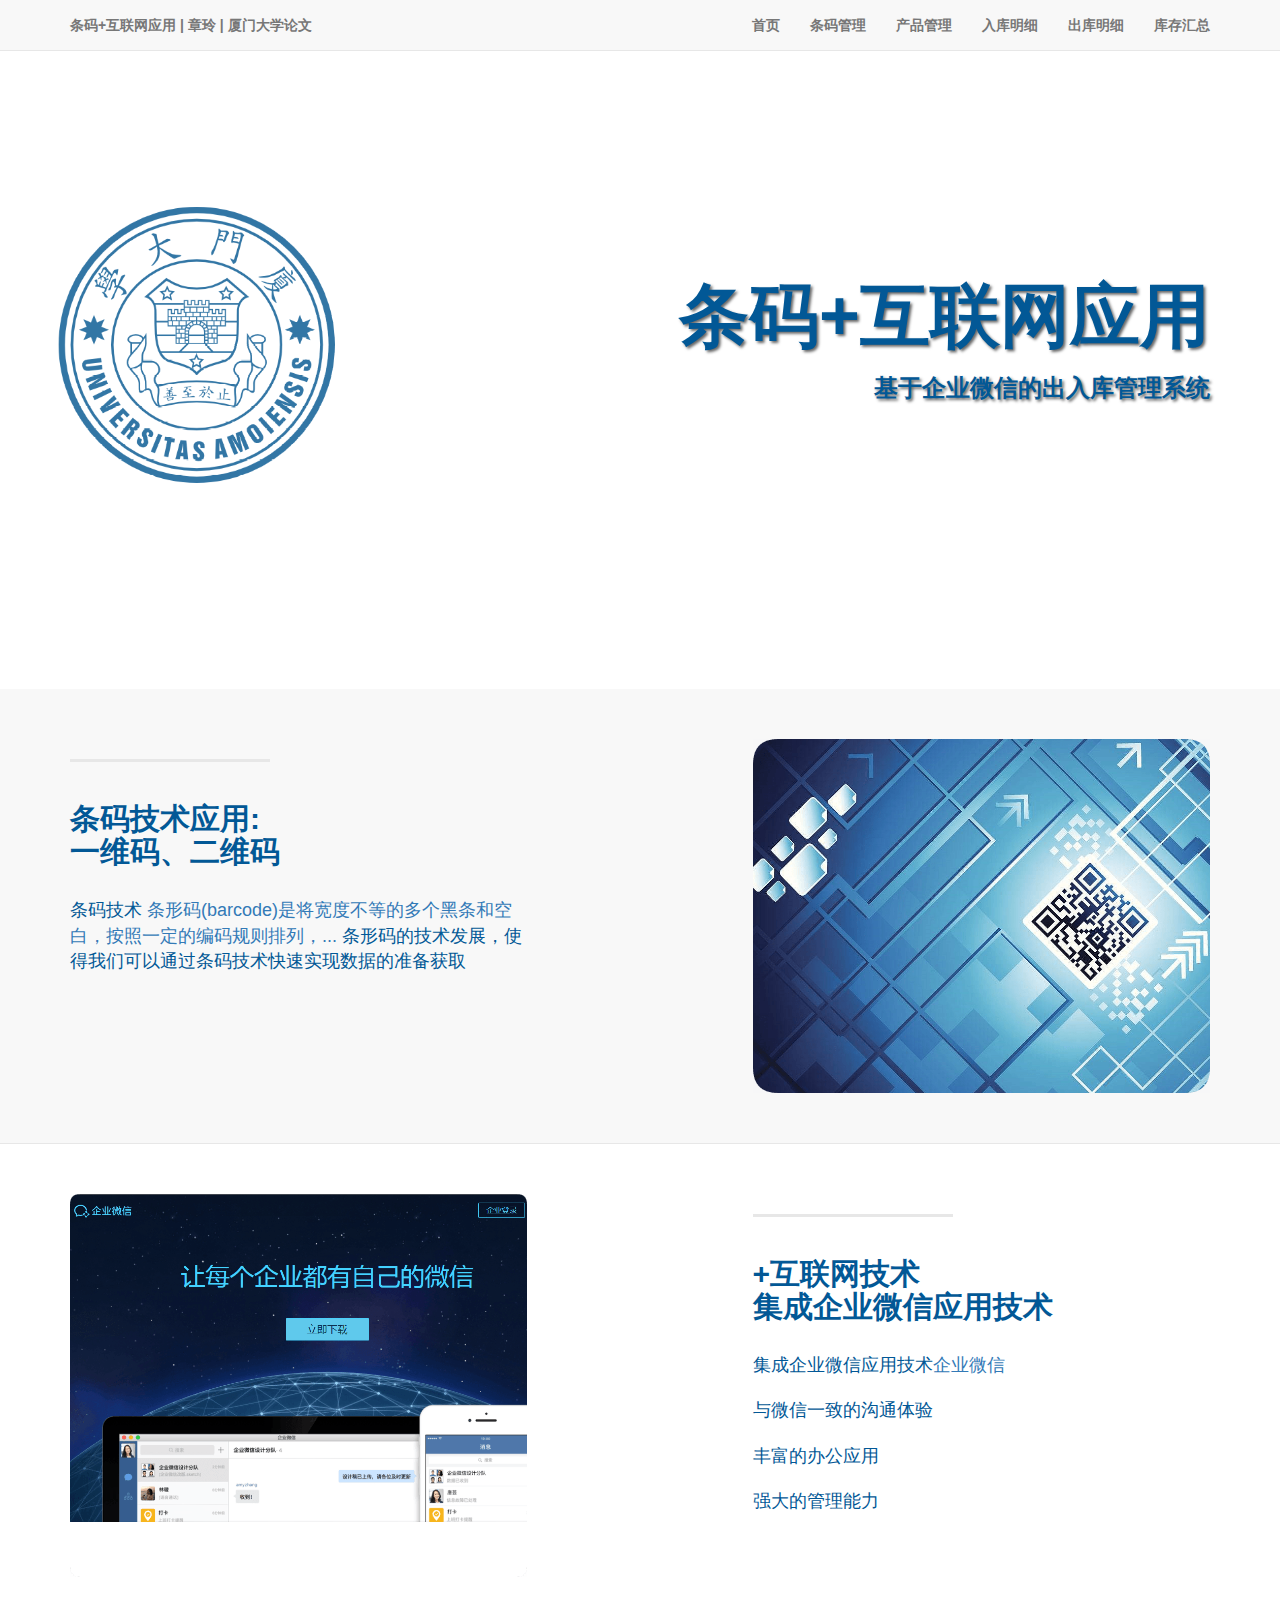
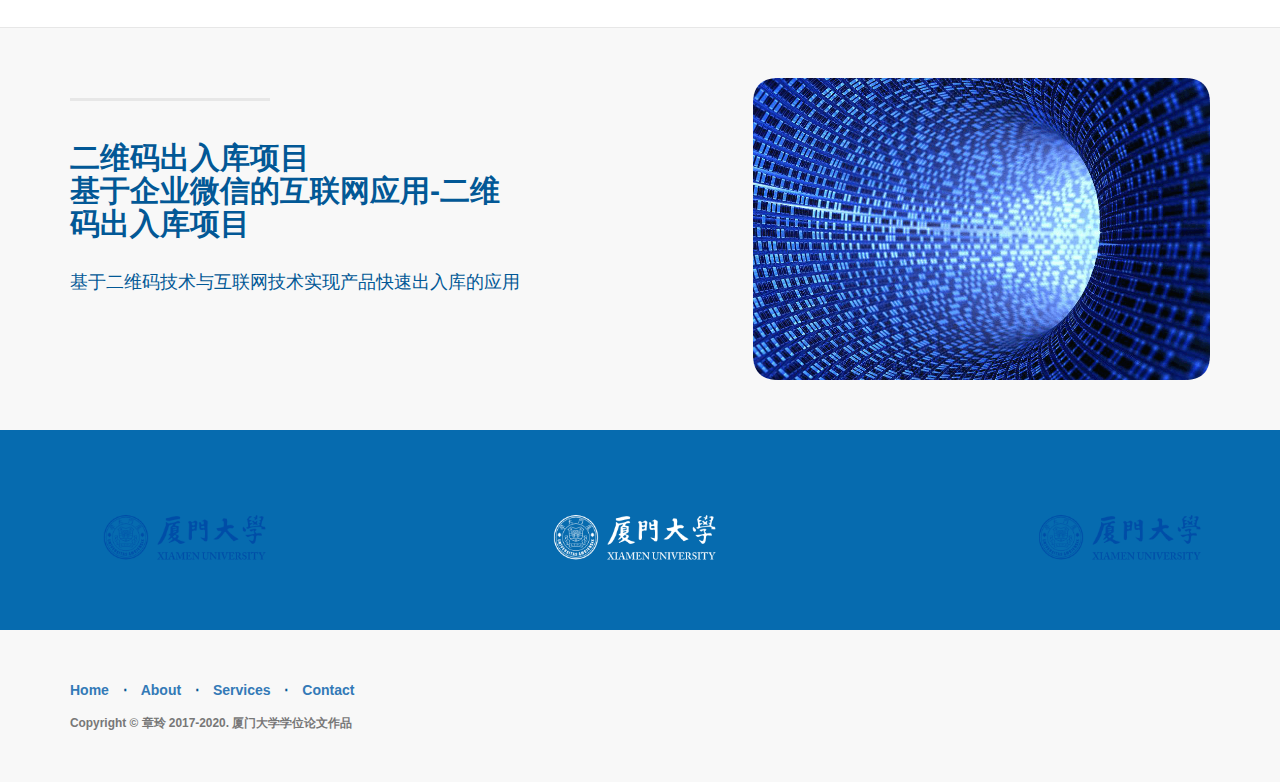
<file: PPWEB/index.html>
﻿<!DOCTYPE html>
<html lang="en">

<head>

    <meta charset="utf-8">
    <meta http-equiv="X-UA-Compatible" content="IE=edge">
    <meta name="viewport" content="width=device-width, initial-scale=1">
    <meta name="description" content="">
    <meta name="author" content="">

    <title>基于条码+互联网技术的应用</title>

    <!-- Bootstrap Core CSS -->
    <link href="css/bootstrap.min.css" rel="stylesheet"/>

    <!-- Custom CSS -->
    <link href="css/landing-page.css" rel="stylesheet"/>

    <!-- Custom Fonts -->
    <link href="font-awesome/css/font-awesome.min.css" rel="stylesheet" type="text/css">
    <!--<link href="https://fonts.googleapis.com/css?family=Lato:300,400,700,300italic,400italic,700italic" rel="stylesheet" type="text/css">-->

    <!-- HTML5 Shim and Respond.js IE8 support of HTML5 elements and media queries -->
    <!-- WARNING: Respond.js doesn't work if you view the page via file:// -->
    <!--[if lt IE 9]>
        <script src="https://oss.maxcdn.com/libs/html5shiv/3.7.0/html5shiv.js"></script>
        <script src="https://oss.maxcdn.com/libs/respond.js/1.4.2/respond.min.js"></script>
    <![endif]-->

</head>

<body>

    <!-- Navigation -->
    <nav class="navbar navbar-default navbar-fixed-top topnav" role="navigation">
        <div class="container topnav">
            <!-- Brand and toggle get grouped for better mobile display -->
            <div class="navbar-header">
                <button type="button" class="navbar-toggle" data-toggle="collapse" data-target="#bs-example-navbar-collapse-1">
                    <span class="sr-only">Toggle navigation</span>
                    <span class="icon-bar"></span>
                    <span class="icon-bar"></span>
                    <span class="icon-bar"></span>
                </button>
                <a class="navbar-brand topnav" href="Index.html">条码+互联网应用 | 章玲 | 厦门大学论文 </a>
            </div>
            <!-- Collect the nav links, forms, and other content for toggling -->
            <li class="collapse navbar-collapse" id="bs-example-navbar-collapse-1"/>
            <ul class="nav navbar-nav navbar-right">
                <li><a href="Index.html">首页</a></li>
                <li><a href="barcodegen.html">条码管理</a></li>
                <li><a href="InventoryList.html">产品管理</a></li>
                <li><a href="StoreDetail.html">入库明细</a></li>
                <li><a href="DeliveryDetail.html">出库明细</a></li>
                <li><a href="CurrentStock.html">库存汇总</a></li>
            </ul>
            <!-- /.navbar-collapse -->
        </div>
        <!-- /.container -->
    </nav>


    <!-- Header -->
    <a name="about"></a>
    <div class="intro-header">
        <div class="container">

            <div class="row">
                <div class="col-lg-12">
                    <div class="intro-message">
                        <h1>条码+互联网应用</h1>
                        <h3>基于企业微信的出入库管理系统</h3>
                        
                    </div>
                </div>
            </div>

        </div>
        <!-- /.container -->

    </div>
    <!-- /.intro-header -->

    <!-- Page Content -->

    <a name="services"></a>
    <div class="content-section-a">

        <div class="container">
            <div class="row">
                <div class="col-lg-5 col-sm-6">
                    <hr class="section-heading-spacer">
                    <div class="clearfix"></div>
                    <h2 class="section-heading">条码技术应用:<br>
                        一维码、二维码</h2>
                    <p class="lead">条码技术 <a target="_blank" href="http://baike.baidu.com/item/%E6%9D%A1%E5%BD%A2%E7%A0%81/278988?share_fr=pc_qq">条形码(barcode)是将宽度不等的多个黑条和空白，按照一定的编码规则排列，...</a> 条形码的技术发展，使得我们可以通过条码技术快速实现数据的准备获取</p>
                </div>
                <div class="col-lg-5 col-lg-offset-2 col-sm-6">
                    <img class="img-responsive" src="img/barcodepad.png" alt="">
                </div>
            </div>

        </div>
        <!-- /.container -->

    </div>
    <!-- /.content-section-a -->

    <div class="content-section-b">

        <div class="container">

            <div class="row">
                <div class="col-lg-5 col-lg-offset-1 col-sm-push-6  col-sm-6">
                    <hr class="section-heading-spacer">
                    <div class="clearfix"></div>
                    <h2 class="section-heading">+互联网技术<br>
                        集成企业微信应用技术</h2>
                    <p class="lead">集成企业微信应用技术<a target="_blank" href="http://www.psdcovers.com/">企业微信</a></p>
                    <p class="lead">与微信一致的沟通体验</p>
                    <p class="lead">丰富的办公应用</p>
                    <p class="lead">强大的管理能力</p>
                </div>
                <div class="col-lg-5 col-sm-pull-6  col-sm-6">
                    <img class="img-responsive" src="img/WechatE.png" alt="">
                </div>
            </div>

        </div>
        <!-- /.container -->

    </div>
    <!-- /.content-section-b -->

    <div class="content-section-a">

        <div class="container">

            <div class="row">
                <div class="col-lg-5 col-sm-6">
                    <hr class="section-heading-spacer">
                    <div class="clearfix"></div>
                    <h2 class="section-heading">二维码出入库项目<br/>
                        基于企业微信的互联网应用-二维码出入库项目
                    </h2>
                    <p class="lead">基于二维码技术与互联网技术实现产品快速出入库的应用</p>
                </div>
                <div class="col-lg-5 col-lg-offset-2 col-sm-6">
                    <img class="img-responsive" src="img/GDP.png" alt="">
                </div>
            </div>

        </div>
        <!-- /.container -->

    </div>
    <!-- /.content-section-a -->

    <a name="contact"></a>
    <div class="banner">

        <div class="container">

            <!--<div class="row">
                <div class="col-lg-6">
                    <h2>联系我们:</h2>
                </div>
                <div class="col-lg-6">
                    <ul class="list-inline banner-social-buttons">
                        <li>
                            <a href="https://www.baidu.com/p/tiebing87?from=pp" class="btn btn-default btn-lg"><i class="fa fa-globe fa-fw"></i><span class="network-name">Baidu</span></a>
                        </li>
                        <li>
                            <a href="https://github.com/UpjdTeam/PPSolution" class="btn btn-default btn-lg"><i class="fa fa-github fa-fw"></i><span class="network-name">Github</span></a>
                        </li>
                        <li>
                            <a href="mailto:408545435@qq.com" class="btn btn-default btn-lg"><i class="fa fa-envelope-o fa-fw"></i><span class="network-name">Mail</span></a>
                        </li>
                    </ul>
                </div>
            </div>-->

        </div>
        <!-- /.container -->

    </div>
    <!-- /.banner -->

    <!-- Footer -->
    <footer>
        <div class="container">
            <div class="row">
                <div class="col-lg-12">
                    <ul class="list-inline">
                        <li>
                            <a href="#">Home</a>
                        </li>
                        <li class="footer-menu-divider">&sdot;</li>
                        <li>
                            <a href="#about">About</a>
                        </li>
                        <li class="footer-menu-divider">&sdot;</li>
                        <li>
                            <a href="#services">Services</a>
                        </li>
                        <li class="footer-menu-divider">&sdot;</li>
                        <li>
                            <a href="#contact">Contact</a>
                        </li>
                    </ul>
                    <p class="copyright text-muted small">Copyright &copy; 章玲 2017-2020. 厦门大学学位论文作品</p>
                </div>
            </div>
        </div>
    </footer>

    <!-- jQuery -->
    <script src="js/jquery/1.12.4/jquery.min.js"></script>

    <!-- Bootstrap Core JavaScript -->
    <script src="js/bootstrap.min.js"></script>

</body>

</html>
</file>
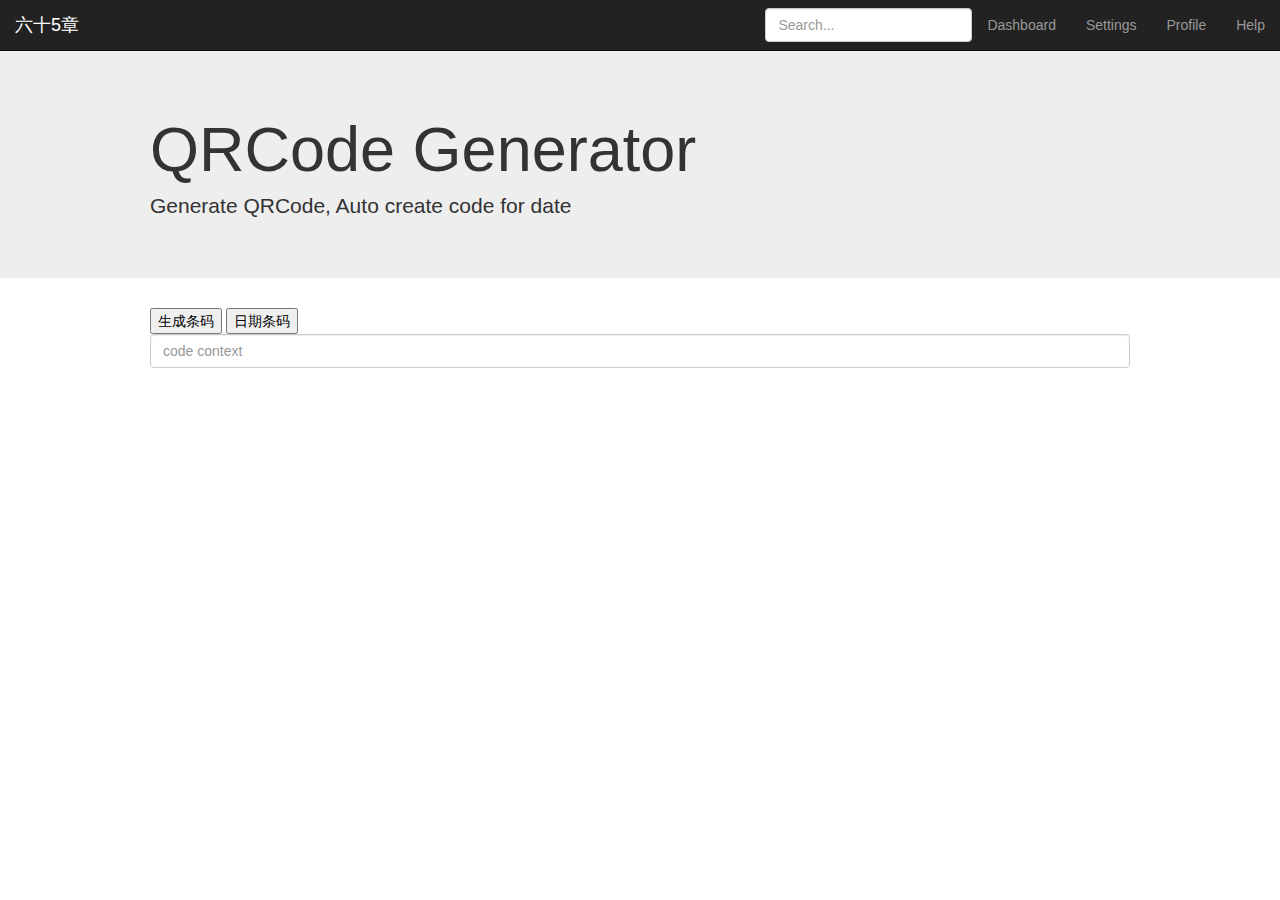
<file: PPBLOG/barcodegen.html>
﻿<!DOCTYPE html>
<html xmlns="http://www.w3.org/1999/xhtml">
<head>
    <meta http-equiv="Content-Type" content="text/html; charset=utf-8" />
    <meta charset="UTF-8" />
    <meta http-equiv="Content-Type" content="text/html; charset=utf-8" />
    <meta name="viewport" content="width=device-width, initial-scale=1, maximum-scale=1, user-scalable=no" />
    <title>二维码生成</title>
    <!-- bootstrap -->
    <link rel="stylesheet" href="assets/bootstrap/css/bootstrap.css" />
    <!-- favicon -->
    <link rel="shortcut icon" href="images/favicon.ico" type="image/x-icon" />
    <link rel="icon" href="images/favicon.ico" type="image/x-icon" />


    <!-- IE10 viewport hack for Surface/desktop Windows 8 bug -->
    <link href="css/ie10-viewport-bug-workaround.css" rel="stylesheet" />

    <!-- Custom styles for this template -->
    <link href="css/jumbotron.css" rel="stylesheet" />

    <!-- Just for debugging purposes. Don't actually copy these 2 lines! -->
    <script src="assets/ie-emulation-modes-warning.js"></script>


    <script type="text/javascript" src="assets/jquery.js"></script>
    <script type="text/javascript" src="assets/qrcode.js"></script>
</head>
<body>
    <nav class="navbar navbar-inverse navbar-fixed-top">
        <div class="container-fluid">
            <div class="navbar-header">
                <button type="button" class="navbar-toggle collapsed" data-toggle="collapse" data-target="#navbar" aria-expanded="false" aria-controls="navbar">
                    <span class="sr-only">Toggle navigation</span>
                    <span class="icon-bar"></span>
                    <span class="icon-bar"></span>
                    <span class="icon-bar"></span>
                </button>
                <a class="navbar-brand" href="Index.html#home">六十5章</a>
            </div>
            <div id="navbar" class="navbar-collapse collapse">
                <ul class="nav navbar-nav navbar-right">
                    <li><a href="#">Dashboard</a></li>
                    <li><a href="#">Settings</a></li>
                    <li><a href="#">Profile</a></li>
                    <li><a href="#">Help</a></li>
                </ul>
                <form class="navbar-form navbar-right">
                    <input type="text" class="form-control" placeholder="Search..." />
                </form>
            </div>
        </div>
    </nav>
    <!-- Main jumbotron for a primary marketing message or call to action -->
    <div class="jumbotron">
        <div class="container">
            <h1>QRCode Generator</h1>
            <p>Generate QRCode, Auto create code for date</p>
        </div>
    </div>
    <div class="container">
        <div class="form-group">
            <input type="button" value="生成条码" onclick="makeCode()" />
            <input type="button" value="日期条码" onclick="makeYmdCode()" />
            <input id="textcode" type="text" class="form-control" placeholder="code context" />
        </div>
        <div id="qrcode" style="width: 100px; height: 100px; margin-top: 15px;"></div>
    </div>


    <script type="text/javascript">
        var qrcode = new QRCode(document.getElementById("qrcode"), {
            width: 100,
            height: 100
        });

        var iSeq = 1;

        function makeCode() {
            var elText = document.getElementById("textcode");

            if (!elText.value) {
                elText.focus();
                return;
            }

            qrcode.makeCode(elText.value);
        }

        function makeYmdCode() {
            var date = new Date();
            var iyear = date.getFullYear().toString();
            var imonth = (date.getMonth() + 1).toString();
            var idate = date.getDate().toString();

            if (imonth.length < 2)
                imonth = '0' + imonth;
            if (idate.length < 2)
                idate = '0' + idate;

            var cSeq = '0000' + iSeq;
            cSeq = cSeq.substr(cSeq.length - 4, 4);

            //var elText = document.getElementById("textcode");
            //elText.value = iyear + imonth + idate;

            $("#textcode").val(iyear + imonth + idate + cSeq);
            qrcode.makeCode(iyear + imonth + idate + cSeq);
            iSeq = iSeq + 1;
        }

    </script>
</body>
</html>
</file>
<file: PPBLOG/css/jumbotron.css>
/* Move down content because we have a fixed navbar that is 50px tall */
body {
  padding-top: 50px;
  padding-bottom: 20px;
}
</file>
<file: PPWEB/css/landing-page.css>
/*
 * Start Bootstrap - Landing Page (http://startbootstrap.com/)
 * Copyright 2013-2016 Start Bootstrap
 * Licensed under MIT (https://github.com/BlackrockDigital/startbootstrap/blob/gh-pages/LICENSE)
 */

body,
html {
    width: 100%;
    height: 100%;
}

body,
h1,
h2,
h3,
h4,
h5,
h6 {
    font-family: "Lato","Helvetica Neue",Helvetica,Arial,sans-serif;
    font-weight: 700;
    color:#025896;
}

.topnav {
    font-size: 14px; 
}

.lead {
    font-size: 18px;
    font-weight: 400;
}

.intro-header {
    padding-top: 50px; /* If you're making other pages, make sure there is 50px of padding to make sure the navbar doesn't overlap content! */
    padding-bottom: 50px;
    text-align: right;
    color: #f8f8f8;
    background: url(../img/header-logo.png) no-repeat center center;
    background-size: cover;
}

.intro-message {
    position: relative;
    padding-top: 20%;
    padding-bottom: 20%;
}

.intro-message > h1 {
    margin: 0;
    text-shadow: 2px 2px 3px rgba(0,0,0,0.6);
    font-size: 5em;
}

.intro-divider {
    width: 400px;
    border-top: 1px solid #f8f8f8;
    border-bottom: 1px solid rgba(0,0,0,0.2);
}

.intro-message > h3 {
    text-shadow: 2px 2px 3px rgba(0,0,0,0.6);
}

@media(max-width:767px) {
    .intro-message {
        padding-bottom: 15%;
        
    }

    .intro-message > h1 {
        font-size: 3em;
        
    }

    ul.intro-social-buttons > li {
        display: block;
        margin-bottom: 20px;
        padding: 0;
    }

    ul.intro-social-buttons > li:last-child {
        margin-bottom: 0;
    }

    .intro-divider {
        width: 100%;
    }
}

.network-name {
    text-transform: uppercase;
    font-size: 14px;
    font-weight: 400;
    letter-spacing: 2px;
}

.content-section-a {
    padding: 50px 0;
    background-color: #f8f8f8;
}

.content-section-b {
    padding: 50px 0;
    border-top: 1px solid #e7e7e7;
    border-bottom: 1px solid #e7e7e7;
}

.section-heading {
    margin-bottom: 30px;
}

.section-heading-spacer {
    float: left;
    width: 200px;
    border-top: 3px solid #e7e7e7;
}

.banner {
    padding: 100px 0;
    color: #f8f8f8;
    background: url(../img/header-brand-blue.png) no-repeat center center;
    background-size: cover;
    background-color:#066BAF;
}

.banner h2 {
    margin: 0;
    text-shadow: 2px 2px 3px rgba(0,0,0,0.6);
    font-size: 3em;
}

.banner ul {
    margin-bottom: 0;
}

.banner-social-buttons {
    float: right;
    margin-top: 0;
}

@media(max-width:1199px) {
    ul.banner-social-buttons {
        float: left;
        margin-top: 15px;
    }
}

@media(max-width:767px) {
    .banner h2 {
        margin: 0;
        text-shadow: 2px 2px 3px rgba(0,0,0,0.6);
        font-size: 3em;
    }

    ul.banner-social-buttons > li {
        display: block;
        margin-bottom: 20px;
        padding: 0;
    }

    ul.banner-social-buttons > li:last-child {
        margin-bottom: 0;
    }
}

footer {
    padding: 50px 0;
    background-color: #f8f8f8;
}

p.copyright {
    margin: 15px 0 0;
}
</file>
<file: PPBLOG/css/ie10-viewport-bug-workaround.css>
/*!
 * IE10 viewport hack for Surface/desktop Windows 8 bug
 * Copyright 2014-2015 Twitter, Inc.
 * Licensed under MIT (https://github.com/twbs/bootstrap/blob/master/LICENSE)
 */

/*
 * See the Getting Started docs for more information:
 * http://getbootstrap.com/getting-started/#support-ie10-width
 */
@-ms-viewport     { width: device-width; }
@-o-viewport      { width: device-width; }
@viewport         { width: device-width; }
</file>
